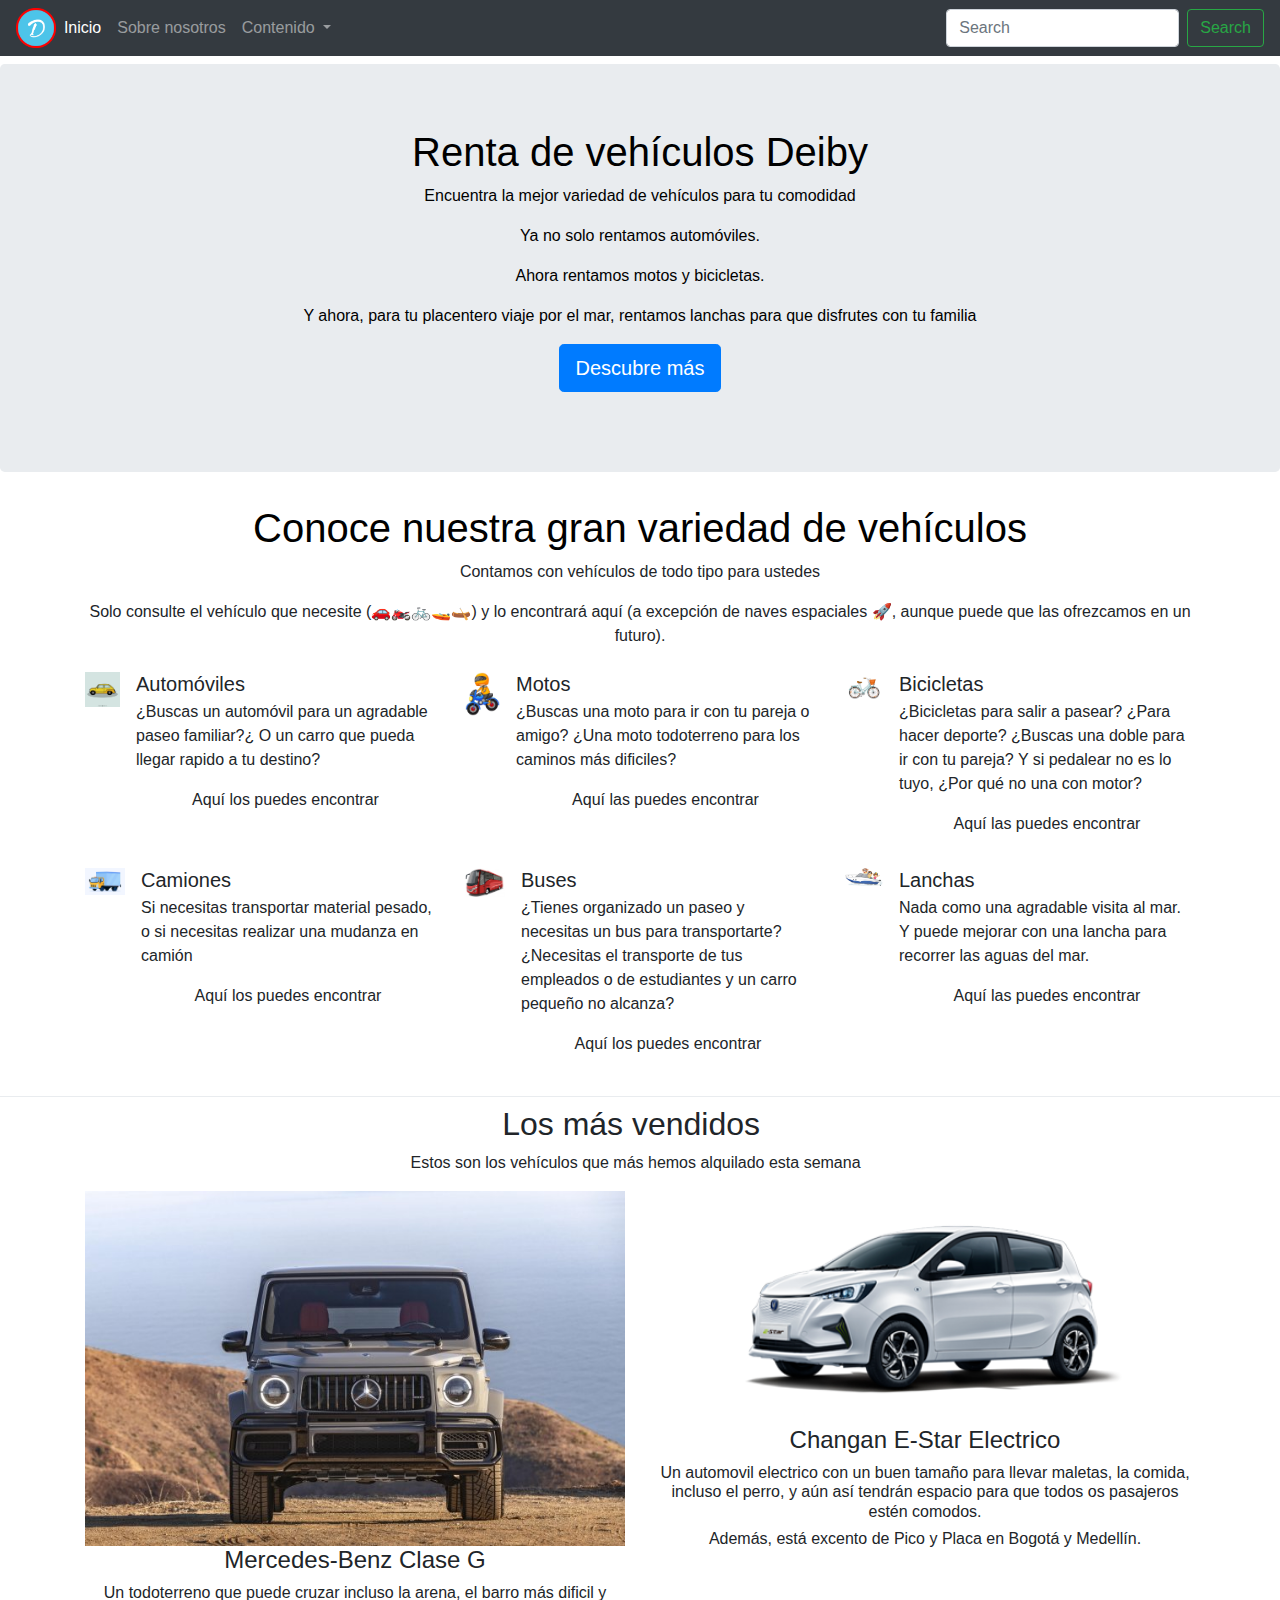
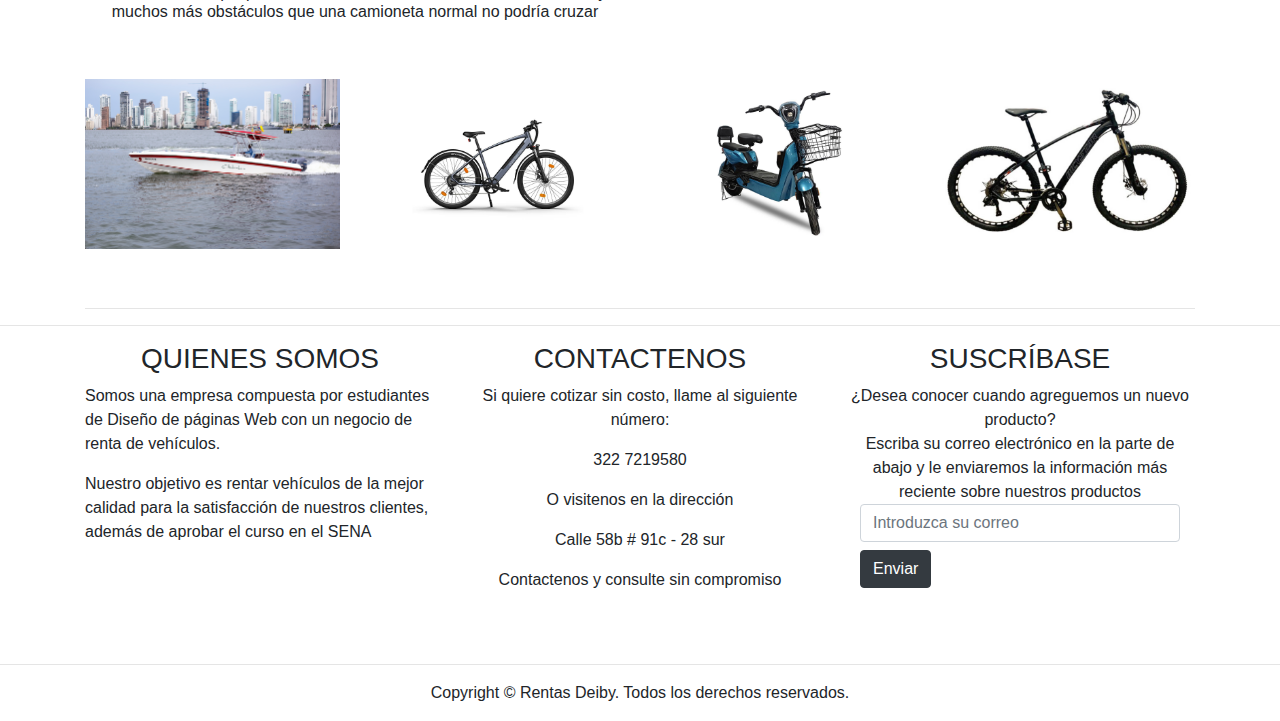
<file: index.html>
<!DOCTYPE html>
<html lang="en">
  <head>
    <meta charset="utf-8">
    <meta http-equiv="X-UA-Compatible" content="IE=edge">
    <meta name="viewport" content="width=device-width, initial-scale=1">
	  	  <link rel="shortcut icon" href="https://raw.githubusercontent.com/DAlejo88/Ampliacionportafolio/gh-pages/logo.png">
    <title>Renta de vehículos Deiby</title>
    <!-- Bootstrap -->
    <link href="css/bootstrap-4.4.1.css" rel="stylesheet">
  </head>
  <body>
    <nav class="navbar navbar-expand-lg navbar-dark bg-dark">
      <img src="logo.png" height="40" alt="" href="#">
      <button class="navbar-toggler" type="button" data-toggle="collapse" data-target="#navbarSupportedContent" aria-controls="navbarSupportedContent" aria-expanded="false" aria-label="Toggle navigation">
      <span class="navbar-toggler-icon"></span>
      </button>
      <div class="collapse navbar-collapse" id="navbarSupportedContent">
        <ul class="navbar-nav mr-auto">
          <li class="nav-item active">
            <a class="nav-link" href="#">Inicio <span class="sr-only">(current)</span></a>
          </li>
          <li class="nav-item">
            <a class="nav-link" href="#hi">Sobre nosotros</a>
          </li>
          <li class="nav-item dropdown">
            <a class="nav-link dropdown-toggle" href="#" id="navbarDropdown" role="button" data-toggle="dropdown" aria-haspopup="true" aria-expanded="false">
            Contenido </a>
            <div class="dropdown-menu" aria-labelledby="navbarDropdown">
              <a class="dropdown-item" href="autos.html">Vehículos que ofrecemos</a>
              <div class="dropdown-divider"></div>
			  <a class="dropdown-item" href="servicios.html">Por si se avería su vehículo</a>
              <div class="dropdown-divider"></div>
              <a class="dropdown-item" href="#hi">Contactenos</a>
            </div>
          </li>
        </ul>
        <form class="form-inline my-2 my-lg-0">
          <input class="form-control mr-sm-2" type="search" placeholder="Search" aria-label="Search">
          <button class="btn btn-outline-success my-2 my-sm-0" type="submit">Search</button>
        </form>
      </div>
    </nav>
    <section>
      <div class="jumbotron text-center mt-2">
        <div class="container">
          <div class="row">
            <div class="col-12">
              <h1 class="texto">Renta de vehículos Deiby</h1>
              <p class="texto">Encuentra la mejor variedad de vehículos para tu comodidad</p>
              <p class="texto">Ya no solo rentamos automóviles.</p>
              <p class="texto">Ahora rentamos motos y bicicletas.</p>
              <p class="texto">Y ahora, para tu placentero viaje por el mar, rentamos lanchas para que disfrutes con tu familia</p>
<p><a class="btn btn-primary btn-lg" href="#" role="button">Descubre más</a></p>
            </div>
          </div>
        </div>
      </div>
    </section>
    <section>
      <div class="container">
        <div class="row">
          <div class="col-12 text-center">
            <h1>Conoce nuestra gran variedad de vehículos</h1>
            <p>Contamos con vehículos de todo tipo para ustedes</p>
            <p>Solo consulte el vehículo que necesite (🚗🏍️🚲🚤🛶) y lo encontrará aquí (a excepción de naves espaciales 🚀, aunque puede que las ofrezcamos en un futuro).</p>
          </div>
        </div>
      </div>
    </section>
    <section>
      <div class="container mt-2">
        <div class="row">
          <div class="col-md-4 col-12">
            <ul class="list-unstyled">
              <li class="media">
                <img class="mr-3" src="carro1.jpg" height="35" alt="">
                <div class="media-body">
                  <h5 class="mt-0 mb-1">Automóviles</h5>
                  <p> ¿Buscas un automóvil para un agradable paseo familiar?¿ O un carro que pueda llegar rapido a tu destino?</p>
                  <p><center>Aquí los puedes encontrar</center></p>
                </div>
              </li>
            </ul>
          </div>
          <div class="col-md-4 col-12">
            <ul class="list-unstyled">
              <li class="media">
                <img class="mr-3" src="moto1.jpg" width="35" alt="Generic placeholder image">
                <div class="media-body">
                  <h5 class="mt-0 mb-1">Motos</h5>
                  <p>¿Buscas una moto para ir con tu pareja o amigo? ¿Una moto todoterreno para los caminos más dificiles?</p>
                  <p><center>
                    Aquí las puedes encontrar
                  </center></p>
                </div>
              </li>
            </ul>
          </div>
          <div class="col-md-4 col-12">
            <ul class="list-unstyled">
              <li class="media">
                <img class="mr-3" src="bici1.jpg" width="38" alt="Generic placeholder image">
                <div class="media-body">
                  <h5 class="mt-0 mb-1">Bicicletas</h5>
                  <p> ¿Bicicletas para salir a pasear? ¿Para hacer deporte? ¿Buscas una doble para ir con tu pareja? Y si pedalear no es lo tuyo, ¿Por qué no una con motor?</p>
                  <p><center>Aquí las puedes encontrar</center></p>
                </div>
              </li>
            </ul>
          </div>
		 <div class="col-md-4 col-12">
            <ul class="list-unstyled">
              <li class="media">
                <img class="mr-3" src="camion1.jpg" width="40" alt="Generic placeholder image">
                <div class="media-body">
                  <h5 class="mt-0 mb-1">Camiones</h5>
                  <p> Si necesitas transportar material pesado, o si necesitas realizar una mudanza en camión</p>
                  <p><center>
                    Aquí los puedes encontrar
                  </center></p>
                </div>
              </li>
            </ul>
          </div>
			<div class="col-md-4 col-12">
            <ul class="list-unstyled">
              <li class="media">
                <img class="mr-3" src="bus.jpg" width="40" alt="Generic placeholder image">
                <div class="media-body">
                  <h5 class="mt-0 mb-1">Buses</h5>
                  <p> ¿Tienes organizado un paseo y necesitas un bus para transportarte? ¿Necesitas el transporte de tus empleados o de estudiantes y un carro pequeño no alcanza?</p>
                  <p><center>
                    Aquí los puedes encontrar
                  </center></p>
                </div>
              </li>
            </ul>
          </div>
			<div class="col-md-4 col-12">
            <ul class="list-unstyled">
              <li class="media">
                <img class="mr-3" src="lancha.jpg" width="38" alt="Generic placeholder image">
                <div class="media-body">
                  <h5 class="mt-0 mb-1">Lanchas</h5>
                  <p> Nada como una agradable visita al mar. Y puede mejorar con una lancha para recorrer las aguas del mar.</p>
                  <p><center>Aquí las puedes encontrar</center></p>
                </div>
              </li>
            </ul>
          </div>
        </div>
      </div>
    </section>
	     <div class="dropdown-divider"></div>
    <section>
      <div class="container">
        <div class="row">
          <div class="col-12 text-center">
            <h2>Los más vendidos&nbsp;&nbsp;</h2>
            <p>Estos son los vehículos que más hemos alquilado esta semana&nbsp;&nbsp;</p>
          </div>
        </div>
        <div class="row">
          <div class="col-md-6 col-12 text-center">
            <img class="img-fluid" src="carro2.jpg" alt="">
            <h4>Mercedes-Benz Clase G</h4>
            <h6>Un todoterreno que puede cruzar incluso la arena, el barro más dificil y muchos más obstáculos que una camioneta normal no podría cruzar</h6>
          </div>
          <div class="col-md-6 col-12 text-center mt-md-0 mt-2">
            <img class="img-fluid" src="carro3.png" width="400" alt="">
            <h4>Changan E-Star Electrico</h4>
            <h6>Un automovil electrico con un buen tamaño para llevar maletas, la comida, incluso el perro, y aún así tendrán espacio para que todos os pasajeros estén comodos.</h6>
            <h6>Además, está excento de Pico y Placa en Bogotá y Medellín.</h6>
          </div>
        </div>
        <div class="row mt-2">
          <div class="col-md-3 col-6"><img class="img-fluid float-right" src="lancha1.jpg" height="200" alt=""></div>
          <div class="col-md-3 col-6"><img class="img-fluid float-left" src="bici2.jpg" alt=""></div>
          <div class="col-md-3 col-6 mt-md-0 mt-1"><img class="img-fluid float-right" src="moto2.jpg" alt=""></div>
          <div class="col-md-3 col-6 mt-md-0 mt-1"><img class="img-fluid float-left" src="bici3.jpg" alt=""></div>
        </div>
        <hr>
      </div>
    </section>
    <hr>
    <div class="section">
      <div class="container">
        <div class="row">
          <div class="col-md-4 col-12">
            <h3 class="text-center" id="hi">QUIENES SOMOS</h3>
            <p>Somos una empresa compuesta por estudiantes de Diseño de páginas Web con un negocio de renta de vehículos.</p>
            <p>Nuestro objetivo es rentar vehículos de la mejor calidad para la satisfacción de nuestros clientes, además de aprobar el curso en el SENA</p>
          </div>
          <div class="col-md-4 col-12">
            <h3 class="text-center">CONTACTENOS</h3>
            <address class="text-center">
Si quiere cotizar sin costo, llame al siguiente número:
            </address>
            <address class="text-center">
            322 7219580
            </address>
            <address class="text-center">
            O visitenos en la dirección
            </address>
            <address class="text-center">
            Calle 58b # 91c - 28 sur
            </address>
<address class="text-center">
        Contactenos y consulte sin compromiso
        </address>
<address class="text-center">
        &nbsp;
        </address>
          </div>
          <div class="col-md-4 col-12">
            <h3 class="text-center">SUSCRÍBASE</h3>
		    <H7><center>¿Desea conocer cuando agreguemos un nuevo producto?</center></H7>
			  <center>Escriba su correo electrónico en la parte de abajo y le enviaremos la información más reciente sobre nuestros productos</center>
            <form>
              <div class="form-group col-12">
                <input type="email" class="form-control" id="exampleInputEmail1" placeholder="Introduzca su correo">
                <a type="submit" class="btn btn-dark mt-2" href="https://www.youtube.com/watch?v=dQw4w9WgXcQ">Enviar</a>
              </div>
            </form>
          </div>
        </div>
      </div>
    </div>
    <hr>
    <footer class="text-center">
      <div class="container">
        <div class="row">
          <div class="col-12">
            <p>Copyright © Rentas Deiby. Todos los derechos reservados.</p>
          </div>
        </div>
      </div>
    </footer>
    <!-- jQuery (necessary for Bootstrap's JavaScript plugins) -->
    <script src="js/jquery-3.4.1.min.js"></script>
    <!-- Include all compiled plugins (below), or include individual files as needed -->
    <script src="js/popper.min.js"></script>
    <script src="js/bootstrap-4.4.1.js"></script>
  </body>
</html>
</file>
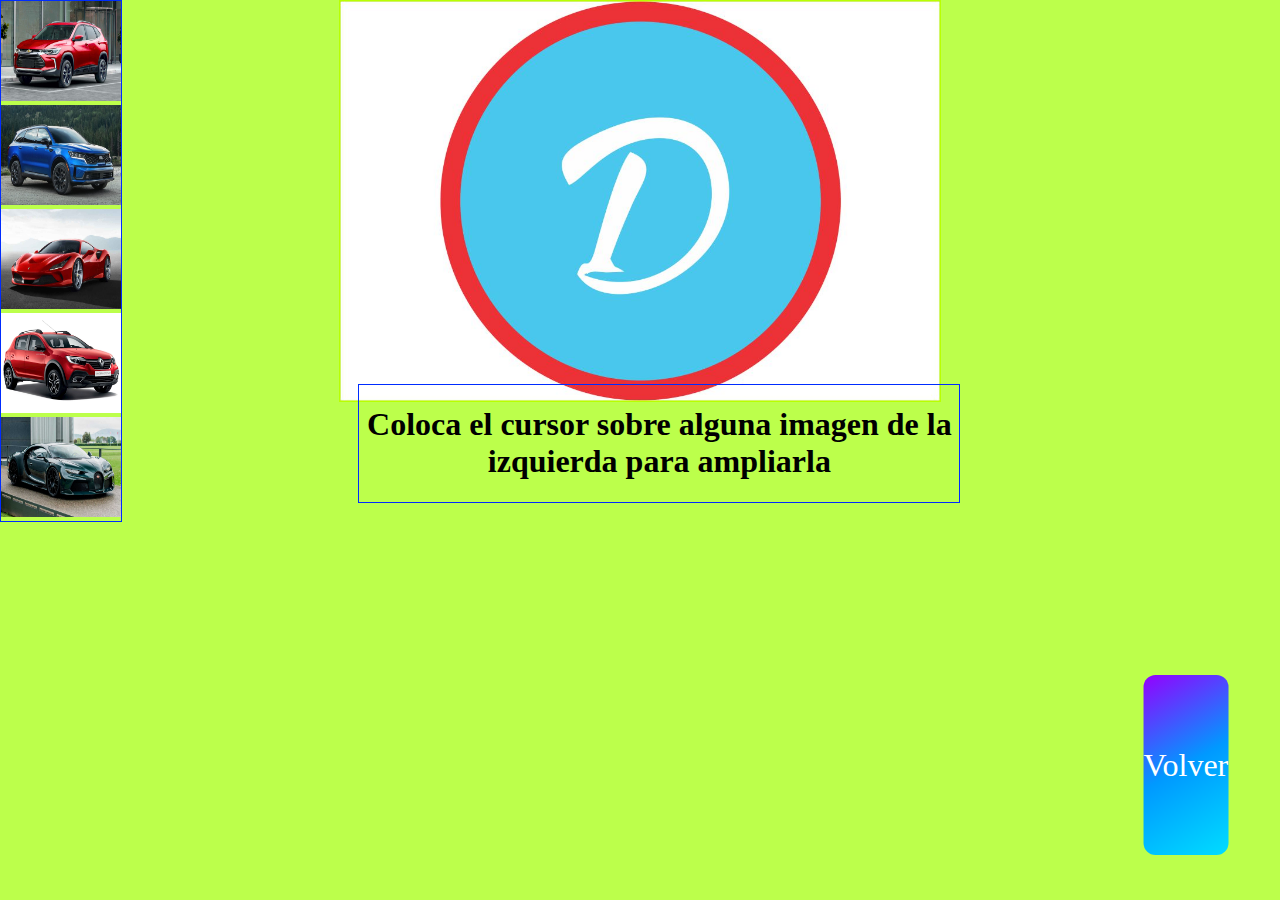
<file: autos.html>
<!doctype html>
<html>
<head>
<meta charset="utf-8">
		  <link rel="shortcut icon" href="https://raw.githubusercontent.com/DAlejo88/Ampliacionportafolio/gh-pages/logo.png">
<title>Galería</title>
<style type="text/css">
	a {
		color: inherit;
    text-decoration: none;
	}
#Back { 
	border-radius: 8px;
   color: #fff;
	display: flex;
	cursor: pointer;
	transition: .5s;	
  border: 0;
  background-image: linear-gradient(150deg, #9500ff, #09f, #00DDFF);
  position: absolute;
  top: 75%;
  left: 90%;
  transform: translate(-10%, 0);
  height: 20%;
  width: auto;
  color: white;
  border-radius: 12px;
  display: flex;
  align-items: center;
  justify-content: center;
  margin: auto;
  font-size: 200%
	}
body {
  background-color: #BCFF4B;
  margin: 0;
}
#Galeria {
	position: absolute;
    border: 1px solid #002CFF;
    height: auto;
    width: 120px;
}
#Imagen {
	position: absolute;
    height: 400px;
    width: 600px;
    border: 1px solid #B8FF00;
    height: 400px;
    width: 600px;
	transform: translate(-50%, 0);
	margin-left: 50%;
}
#carro1 {
    height: 400px;
    width: 600px;
    position: absolute;
	transition: .3s;
}
	#carro2{
		height: 400px;
	width: 600px;
	position: absolute;
	}
#carro3{
		height: 400px;
	width: 600px;
	position: absolute;
	}
#carro4{
		height: 400px;
	width: 600px;
	position: absolute;
	}
#carro5{
		height: 400px;
	width: 600px;
	position: absolute;
	}
#logo{
	position: absolute;
	}
#info{
	width: 600px;
	position: absolute;
	margin-top: 30%;
	margin-left: 28%;
	border: 1px solid #002CFF
	}
</style>
<script type="text/javascript">
function MM_showHideLayers() { //v9.0
  var i,p,v,obj,args=MM_showHideLayers.arguments;
  for (i=0; i<(args.length-2); i+=3) 
  with (document) if (getElementById && ((obj=getElementById(args[i]))!=null)) { v=args[i+2];
    if (obj.style) { obj=obj.style; v=(v=='show')?'visible':(v=='hide')?'hidden':v; }
    obj.visibility=v; }
}
</script>
</head>

<body>
<div id="Galeria">
  <img src="aCarro1.jpg" alt="" width="120" height="100" onMouseOver="MM_showHideLayers('carro1','','show','carro2','','hide','carro3','','hide','carro4','','hide','carro5','','hide','logo','','hide')" onMouseOut="MM_showHideLayers('carro1','','hide','logo','','show')"/>
	<img src="aCarro2.jpg" width="120" height="100" onMouseOver="MM_showHideLayers('carro1','','hide','carro2','','show','carro3','','hide','carro4','','hide','carro5','','hide','logo','','hide')" onMouseOut="MM_showHideLayers('carro2','','hide','logo','','show')" alt=""/>
	<img src="aCarro3.jpg" width="120" height="100" onMouseOver="MM_showHideLayers('carro1','','hide','carro2','','hide','carro3','','show','carro4','','hide','carro5','','hide','logo','','hide')" onMouseOut="MM_showHideLayers('carro3','','hide','logo','','show')" alt=""/>
	<img src="aCarro4.jpg" width="120" height="100" OnMouseOver="MM_showHideLayers('carro1','','hide','carro2','','hide','carro3','','hide','carro4','','show','carro5','','hide','logo','','hide')" onMouseOut="MM_showHideLayers('carro4','','hide','logo','','show')" alt=""/>
	<img src="aCarro5.jpg" width="120" height="100" onMouseOver="MM_showHideLayers('carro1','','hide','carro2','','hide','carro3','','hide','carro4','','hide','carro5','','show','logo','','hide')" onMouseOut="MM_showHideLayers('carro5','','hide','logo','','show')" alt=""/>
	</div>
<div id="Imagen">
    <img id="carro1" src="aCarro1.jpg" width="600" height="400" alt=""/>
	<img id="carro2" src="aCarro2.jpg" width="600" height="400" alt=""/>
	<img id="carro3" src="aCarro3.jpg" width="600" height="400" alt=""/>
	<img id="carro4" src="aCarro4.jpg" width="600" height="400" alt=""/>
	<img src="aCarro5.jpg" alt="" width="600" height="400" id="carro5"/>
    <img id="logo" src="Mi logo nuevo.jpg" width="600" height="400" alt=""/> </div>
	<div id="info"><center><h1>Coloca el cursor sobre alguna imagen de la izquierda para ampliarla</h1></center></div>
	<a id="Back" href="index.html">Volver</a>
</body>
</html>
</file>
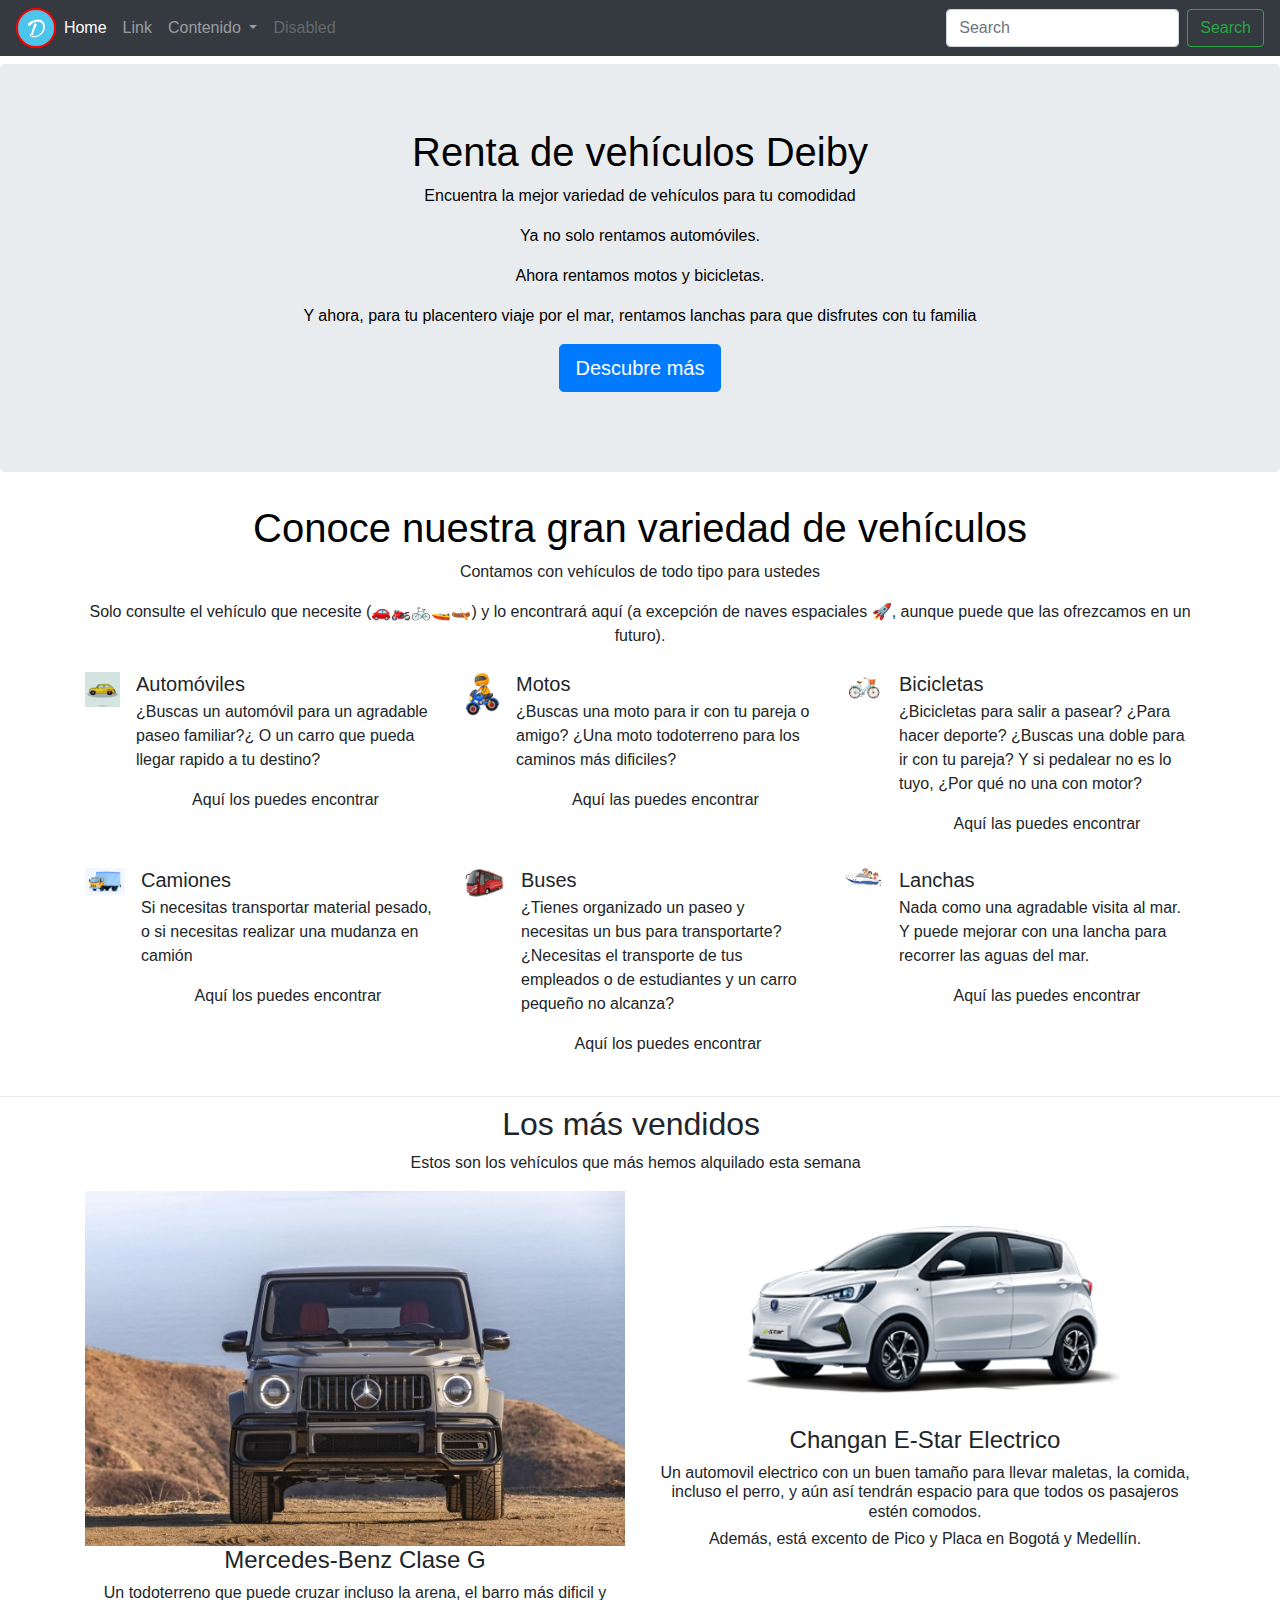
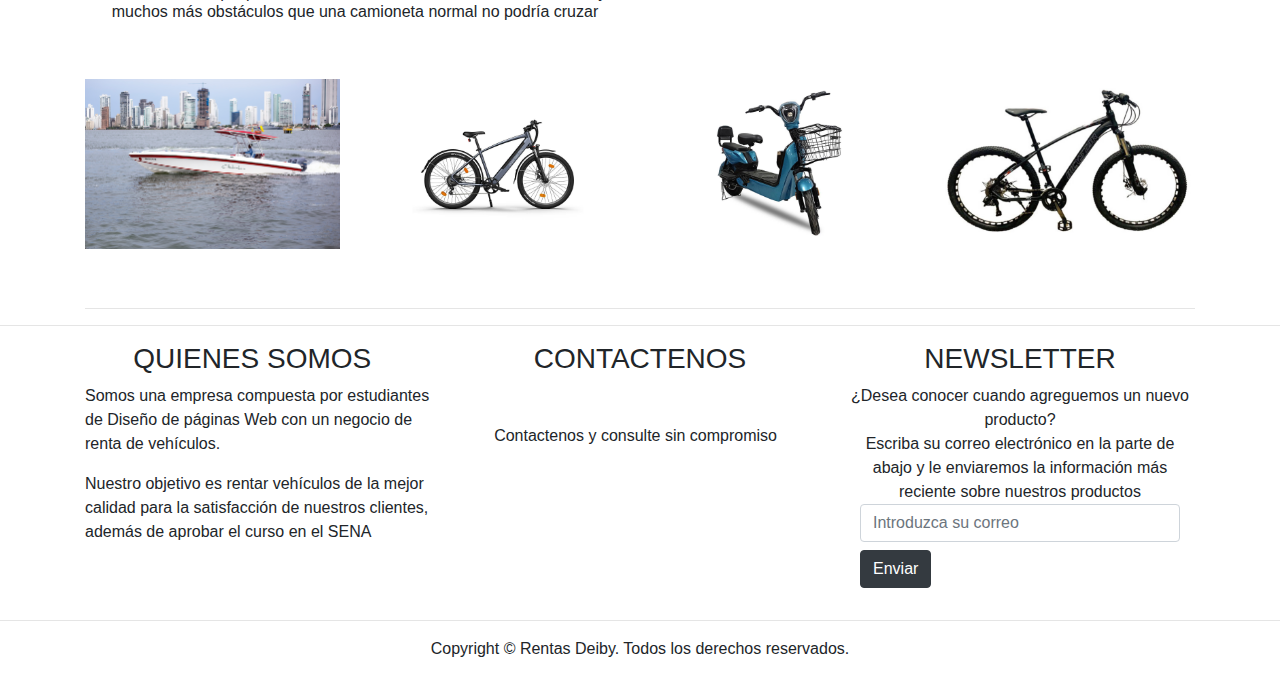
<file: Plantilla.html>
<!DOCTYPE html>
<html lang="en">
  <head>
    <meta charset="utf-8">
    <meta http-equiv="X-UA-Compatible" content="IE=edge">
    <meta name="viewport" content="width=device-width, initial-scale=1">
    <title>Bootstrap Portfolio Page Template</title>
    <!-- Bootstrap -->
    <link href="css/bootstrap-4.4.1.css" rel="stylesheet">
  </head>
  <body>
    <nav class="navbar navbar-expand-lg navbar-dark bg-dark">
      <img src="logo.png" height="40" alt="" href="#">
      <button class="navbar-toggler" type="button" data-toggle="collapse" data-target="#navbarSupportedContent" aria-controls="navbarSupportedContent" aria-expanded="false" aria-label="Toggle navigation">
      <span class="navbar-toggler-icon"></span>
      </button>
      <div class="collapse navbar-collapse" id="navbarSupportedContent">
        <ul class="navbar-nav mr-auto">
          <li class="nav-item active">
            <a class="nav-link" href="#">Home <span class="sr-only">(current)</span></a>
          </li>
          <li class="nav-item">
            <a class="nav-link" href="#">Link</a>
          </li>
          <li class="nav-item dropdown">
            <a class="nav-link dropdown-toggle" href="#" id="navbarDropdown" role="button" data-toggle="dropdown" aria-haspopup="true" aria-expanded="false">
            Contenido </a>
            <div class="dropdown-menu" aria-labelledby="navbarDropdown">
              <a class="dropdown-item" href="#">Vehículos que ofrecemos</a>
              <div class="dropdown-divider"></div>
			  <a class="dropdown-item" href="#">Por si se avería su vehículo</a>
              <div class="dropdown-divider"></div>
              <a class="dropdown-item" href="#">Contactenos</a>
            </div>
          </li>
          <li class="nav-item">
            <a class="nav-link disabled" href="#">Disabled</a>
          </li>
        </ul>
        <form class="form-inline my-2 my-lg-0">
          <input class="form-control mr-sm-2" type="search" placeholder="Search" aria-label="Search">
          <button class="btn btn-outline-success my-2 my-sm-0" type="submit">Search</button>
        </form>
      </div>
    </nav>
    <section>
      <div class="jumbotron text-center mt-2">
        <div class="container">
          <div class="row">
            <div class="col-12">
              <h1 class="texto">Renta de vehículos Deiby</h1>
              <p class="texto">Encuentra la mejor variedad de vehículos para tu comodidad</p>
              <p class="texto">Ya no solo rentamos automóviles.</p>
              <p class="texto">Ahora rentamos motos y bicicletas.</p>
              <p class="texto">Y ahora, para tu placentero viaje por el mar, rentamos lanchas para que disfrutes con tu familia</p>
<p><a class="btn btn-primary btn-lg" href="#" role="button">Descubre más</a></p>
            </div>
          </div>
        </div>
      </div>
    </section>
    <section>
      <div class="container">
        <div class="row">
          <div class="col-12 text-center">
            <h1>Conoce nuestra gran variedad de vehículos</h1>
            <p>Contamos con vehículos de todo tipo para ustedes</p>
            <p>Solo consulte el vehículo que necesite (🚗🏍️🚲🚤🛶) y lo encontrará aquí (a excepción de naves espaciales 🚀, aunque puede que las ofrezcamos en un futuro).</p>
          </div>
        </div>
      </div>
    </section>
    <section>
      <div class="container mt-2">
        <div class="row">
          <div class="col-md-4 col-12">
            <ul class="list-unstyled">
              <li class="media">
                <img class="mr-3" src="carro1.jpg" height="35" alt="">
                <div class="media-body">
                  <h5 class="mt-0 mb-1">Automóviles</h5>
                  <p> ¿Buscas un automóvil para un agradable paseo familiar?¿ O un carro que pueda llegar rapido a tu destino?</p>
                  <p><center>Aquí los puedes encontrar</center></p>
                </div>
              </li>
            </ul>
          </div>
          <div class="col-md-4 col-12">
            <ul class="list-unstyled">
              <li class="media">
                <img class="mr-3" src="moto1.jpg" width="35" alt="Generic placeholder image">
                <div class="media-body">
                  <h5 class="mt-0 mb-1">Motos</h5>
                  <p>¿Buscas una moto para ir con tu pareja o amigo? ¿Una moto todoterreno para los caminos más dificiles?</p>
                  <p><center>
                    Aquí las puedes encontrar
                  </center></p>
                </div>
              </li>
            </ul>
          </div>
          <div class="col-md-4 col-12">
            <ul class="list-unstyled">
              <li class="media">
                <img class="mr-3" src="bici1.jpg" width="38" alt="Generic placeholder image">
                <div class="media-body">
                  <h5 class="mt-0 mb-1">Bicicletas</h5>
                  <p> ¿Bicicletas para salir a pasear? ¿Para hacer deporte? ¿Buscas una doble para ir con tu pareja? Y si pedalear no es lo tuyo, ¿Por qué no una con motor?</p>
                  <p><center>Aquí las puedes encontrar</center></p>
                </div>
              </li>
            </ul>
          </div>
		 <div class="col-md-4 col-12">
            <ul class="list-unstyled">
              <li class="media">
                <img class="mr-3" src="camion1.jpg" width="40" alt="Generic placeholder image">
                <div class="media-body">
                  <h5 class="mt-0 mb-1">Camiones</h5>
                  <p> Si necesitas transportar material pesado, o si necesitas realizar una mudanza en camión</p>
                  <p><center>
                    Aquí los puedes encontrar
                  </center></p>
                </div>
              </li>
            </ul>
          </div>
			<div class="col-md-4 col-12">
            <ul class="list-unstyled">
              <li class="media">
                <img class="mr-3" src="bus.jpg" width="40" alt="Generic placeholder image">
                <div class="media-body">
                  <h5 class="mt-0 mb-1">Buses</h5>
                  <p> ¿Tienes organizado un paseo y necesitas un bus para transportarte? ¿Necesitas el transporte de tus empleados o de estudiantes y un carro pequeño no alcanza?</p>
                  <p><center>
                    Aquí los puedes encontrar
                  </center></p>
                </div>
              </li>
            </ul>
          </div>
			<div class="col-md-4 col-12">
            <ul class="list-unstyled">
              <li class="media">
                <img class="mr-3" src="lancha.jpg" width="38" alt="Generic placeholder image">
                <div class="media-body">
                  <h5 class="mt-0 mb-1">Lanchas</h5>
                  <p> Nada como una agradable visita al mar. Y puede mejorar con una lancha para recorrer las aguas del mar.</p>
                  <p><center>Aquí las puedes encontrar</center></p>
                </div>
              </li>
            </ul>
          </div>
        </div>
      </div>
    </section>
	     <div class="dropdown-divider"></div>
    <section>
      <div class="container">
        <div class="row">
          <div class="col-12 text-center">
            <h2>Los más vendidos&nbsp;&nbsp;</h2>
            <p>Estos son los vehículos que más hemos alquilado esta semana&nbsp;&nbsp;</p>
          </div>
        </div>
        <div class="row">
          <div class="col-md-6 col-12 text-center">
            <img class="img-fluid" src="carro2.jpg" alt="">
            <h4>Mercedes-Benz Clase G</h4>
            <h6>Un todoterreno que puede cruzar incluso la arena, el barro más dificil y muchos más obstáculos que una camioneta normal no podría cruzar</h6>
          </div>
          <div class="col-md-6 col-12 text-center mt-md-0 mt-2">
            <img class="img-fluid" src="carro3.png" width="400" alt="">
            <h4>Changan E-Star Electrico</h4>
            <h6>Un automovil electrico con un buen tamaño para llevar maletas, la comida, incluso el perro, y aún así tendrán espacio para que todos os pasajeros estén comodos.</h6>
            <h6>Además, está excento de Pico y Placa en Bogotá y Medellín.</h6>
          </div>
        </div>
        <div class="row mt-2">
          <div class="col-md-3 col-6"><img class="img-fluid float-right" src="lancha1.jpg" height="200" alt=""></div>
          <div class="col-md-3 col-6"><img class="img-fluid float-left" src="bici2.jpg" alt=""></div>
          <div class="col-md-3 col-6 mt-md-0 mt-1"><img class="img-fluid float-right" src="moto2.jpg" alt=""></div>
          <div class="col-md-3 col-6 mt-md-0 mt-1"><img class="img-fluid float-left" src="bici3.jpg" alt=""></div>
        </div>
        <hr>
      </div>
    </section>
    <hr>
    <div class="section">
      <div class="container">
        <div class="row">
          <div class="col-md-4 col-12">
            <h3 class="text-center">QUIENES SOMOS&nbsp;&nbsp;</h3>
            <p>Somos una empresa compuesta por estudiantes de Diseño de páginas Web con un negocio de renta de vehículos.</p>
            <p>Nuestro objetivo es rentar vehículos de la mejor calidad para la satisfacción de nuestros clientes, además de aprobar el curso en el SENA</p>
          </div>
          <div class="col-md-4 col-12">
            <h3 class="text-center">CONTACTENOS</h3>
            <address class="text-center">
            &nbsp;
            </address>
            <address class="text-center">
            Contactenos y consulte sin compromiso&nbsp;&nbsp;
            </address>
<address class="text-center">
        &nbsp;
        </address>
          </div>
          <div class="col-md-4 col-12">
            <h3 class="text-center">NEWSLETTER</h3>
			  <H7><center>¿Desea conocer cuando agreguemos un nuevo producto?</center></H7>
			  <center>Escriba su correo electrónico en la parte de abajo y le enviaremos la información más reciente sobre nuestros productos</center>
            <form>
              <div class="form-group col-12">
                <input type="email" class="form-control" id="exampleInputEmail1" placeholder="Introduzca su correo">
                <button type="submit" class="btn btn-dark mt-2">Enviar</button>
              </div>
            </form>
          </div>
        </div>
      </div>
    </div>
    <hr>
    <footer class="text-center">
      <div class="container">
        <div class="row">
          <div class="col-12">
            <p>Copyright © Rentas Deiby. Todos los derechos reservados.</p>
          </div>
        </div>
      </div>
    </footer>
    <!-- jQuery (necessary for Bootstrap's JavaScript plugins) -->
    <script src="js/jquery-3.4.1.min.js"></script>
    <!-- Include all compiled plugins (below), or include individual files as needed -->
    <script src="js/popper.min.js"></script>
    <script src="js/bootstrap-4.4.1.js"></script>
  </body>
</html>
</file>
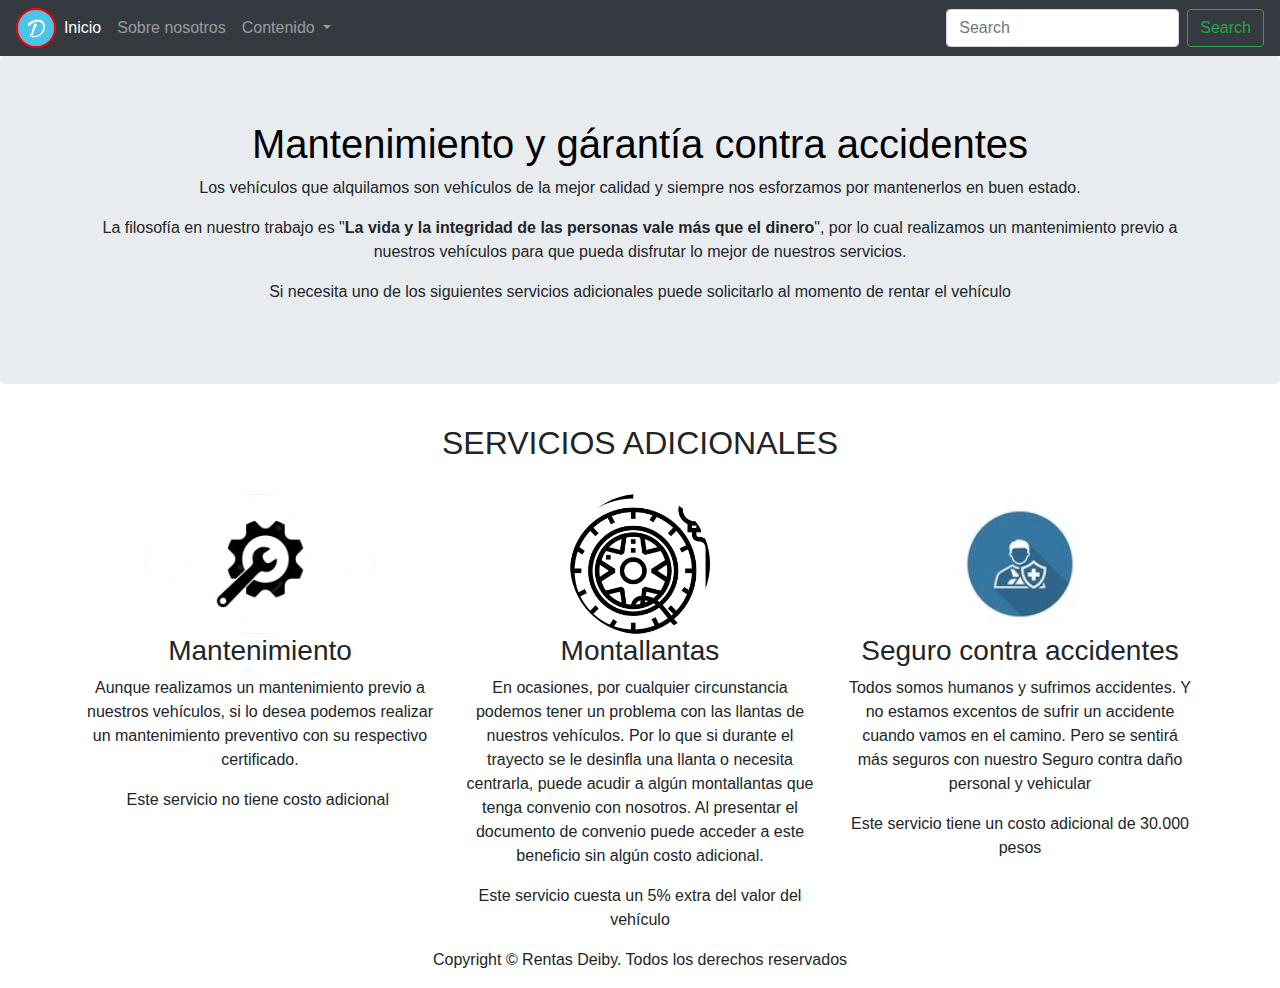
<file: servicios.html>
<!DOCTYPE html>
<html lang="en">
  <head>
    <meta charset="utf-8">
    <meta http-equiv="X-UA-Compatible" content="IE=edge">
    <meta name="viewport" content="width=device-width, initial-scale=1">
	  <link rel="shortcut icon" href="https://raw.githubusercontent.com/DAlejo88/Ampliacionportafolio/gh-pages/logo.png">
    <title>Servicios</title>
    <!-- Bootstrap -->
    <link href="css/bootstrap-4.4.1.css" rel="stylesheet">
  </head>
  <body>
    <nav class="navbar navbar-expand-lg navbar-dark bg-dark">
      <img src="logo.png" height="40" alt="" href="#">
      <button class="navbar-toggler" type="button" data-toggle="collapse" data-target="#navbarSupportedContent" aria-controls="navbarSupportedContent" aria-expanded="false" aria-label="Toggle navigation">
      <span class="navbar-toggler-icon"></span>
      </button>
      <div class="collapse navbar-collapse" id="navbarSupportedContent">
        <ul class="navbar-nav mr-auto">
          <li class="nav-item active">
            <a class="nav-link" href="index.html">Inicio <span class="sr-only">(current)</span></a>
          </li>
          <li class="nav-item">
            <a class="nav-link" href="#hi">Sobre nosotros</a>
          </li>
          <li class="nav-item dropdown">
            <a class="nav-link dropdown-toggle" href="#" id="navbarDropdown" role="button" data-toggle="dropdown" aria-haspopup="true" aria-expanded="false">
            Contenido </a>
            <div class="dropdown-menu" aria-labelledby="navbarDropdown">
              <a class="dropdown-item" href="autos.html">Vehículos que ofrecemos</a>
              <div class="dropdown-divider"></div>
			  <a class="dropdown-item" href="#">Por si se avería su vehículo</a>
              <div class="dropdown-divider"></div>
              <a class="dropdown-item" href="index.html#hi">Contactenos</a>
            </div>
          </li>
        </ul>
        <form class="form-inline my-2 my-lg-0">
          <input class="form-control mr-sm-2" type="search" placeholder="Search" aria-label="Search">
          <button class="btn btn-outline-success my-2 my-sm-0" type="submit">Search</button>
        </form>
      </div>
    </nav>

    <header>
      <div class="jumbotron">
        <div class="container">
          <div class="row">
            <div class="col-12">
              <h1 class="text-center">Mantenimiento y gárantía contra accidentes</h1>
              <p class="text-center">Los vehículos que alquilamos son vehículos de la mejor calidad y siempre nos esforzamos por mantenerlos en buen estado.</p>
              <p class="text-center">La filosofía en nuestro trabajo es "<strong>La vida y la integridad de las personas vale más que el dinero</strong>", por lo cual realizamos un mantenimiento previo a nuestros vehículos para que pueda disfrutar lo mejor de nuestros servicios.</p>
              <p class="text-center">Si necesita uno de los siguientes servicios adicionales puede solicitarlo al momento de rentar el vehículo</p>
            </div>
          </div>
        </div>
      </div>
    </header>
    <section>
      <div class="container">
        <div class="row">
          <div class="col-lg-12 mb-4 mt-2 text-center">
            <h2>SERVICIOS ADICIONALES</h2>
          </div>
        </div>
      </div>
      <div class="container ">
        <div class="row">
          <div class="col-lg-4 col-md-6 col-sm-12 text-center">
            <img class="rounded-circle" alt="140x140" style="width: 230px; height: 140px;" src="mant.jpg" data-holder-rendered="true">
            <h3>Mantenimiento</h3>
            <p>Aunque realizamos un mantenimiento previo a nuestros vehículos, si lo desea podemos realizar un mantenimiento preventivo con su respectivo certificado.</p>
            <p>Este servicio no tiene costo adicional&nbsp;</p>
          </div>
          <div class="col-lg-4 col-md-6 col-sm-12 text-center">
            <img class="rounded-circle" alt="140x140" style="width: 140px; height: 140px;" src="mont.png" data-holder-rendered="true">
            <h3>Montallantas</h3>
            <p>En ocasiones, por cualquier circunstancia podemos tener un problema con las llantas de nuestros vehículos. Por lo que si durante el trayecto se le desinfla una llanta o necesita centrarla, puede acudir a algún montallantas que tenga convenio con nosotros. Al presentar el documento de convenio puede acceder a este beneficio sin algún costo adicional.</p>
            <p>Este servicio cuesta un 5% extra del valor del vehículo</p>
          </div>
          <div class="col-lg-4 col-md-6 col-sm-12 text-center">
            <img class="rounded-circle" alt="140x140" style="width: 140px; height: 140px;" src="seg.jpg" data-holder-rendered="true">
            <h3>Seguro contra accidentes</h3>
            <p>Todos somos humanos y sufrimos accidentes. Y no estamos excentos de sufrir un accidente cuando vamos en el camino. Pero se sentirá más seguros con nuestro Seguro contra daño personal y vehicular</p>
            <p>Este servicio tiene un costo adicional de 30.000 pesos</p>
          </div>
      </div>
    </div>
    <footer class="text-center">
      <div class="container">
        <div class="row">
          <div class="col-12">
            <p>Copyright © Rentas Deiby. Todos los derechos reservados</p>
          </div>
        </div>
      </div>
    </footer>
    <!-- jQuery (necessary for Bootstrap's JavaScript plugins) --> 
    <script src="js/jquery-3.4.1.min.js"></script> 
    <!-- Include all compiled plugins (below), or include individual files as needed --> 
    <script src="js/popper.min.js"></script> 
    <script src="js/bootstrap-4.4.1.js"></script>
  </body>
</html>
</file>
